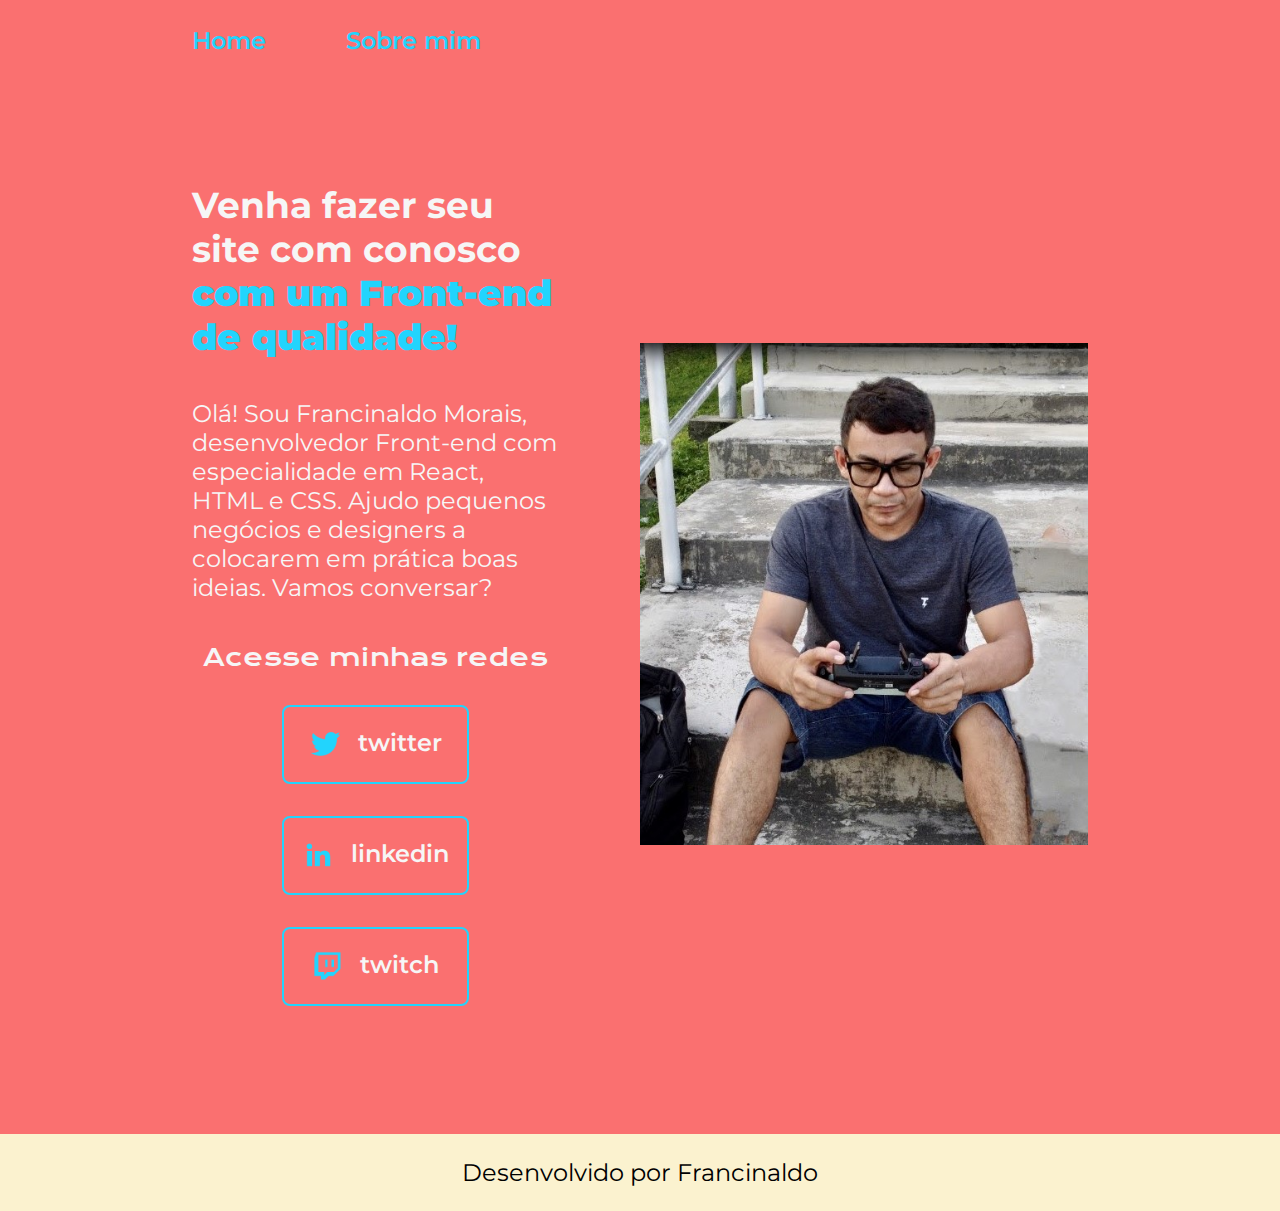
<file: Index.html>
<!DOCTYPE html>
<html lang="pt-br">
<head>
    <meta charset="UTF-8"> 
    <meta http-equiv="X-UA-Compatible" content="IE=edge">
    <meta name="viewport" content="width=device-width, initial-scale=1.0">
    <title>Portifolio</title>
    <link rel="stylesheet" href="./styles.css/style.css">
</head>
<body>
    <header class="cabecalho">
        <nav class="cabecalho__menu">
            <a class="cabecalho__menu__link" href="Index.html">Home</a>
            <a class="cabecalho__menu__link" href="about.html">Sobre mim</a>
        </nav>
    </header>
    <main class="apresentacao">
        <section class="apresentacao__conteudo">
            <h1 class="apresentacao__conteudo__titulo">Venha fazer seu site com conosco <strong class="titulo-destaque">com um Front-end de qualidade!</strong></h1>
            <p class="apresentacao__conteudo__texto">Olá! Sou Francinaldo Morais, desenvolvedor Front-end com especialidade em React, HTML e CSS. Ajudo pequenos negócios e designers a colocarem em prática boas ideias. Vamos conversar?</p>
            <div class="apresentacao__links">
                <h2 class="apresentacao__links__subtitulo"> Acesse minhas redes </h2>
                <a  class="apresentacao__links__navegacao" href="https://github.com/rafaballerini">
                    <img src="assets/twitter.png"> twitter
                </a>
                <a  class="apresentacao__links__navegacao" href="https://linkedin.com/in/rafaellaballerini">
                    <img src="assets/linkedin.png"> linkedin
                </a>
                <a  class="apresentacao__links__navegacao" href="https://twitch.tv/guilimadev">
                    <img src="assets/twitch.png"> twitch
                </a>
            </div>
        </section>
        <img class="apresentacao__imagem" src="assets/Francinaldo.jpg" alt="Francinaldo">
    </main>
    <footer class="rodape">Desenvolvido por Francinaldo</footer>
</body>
</html>
</file>
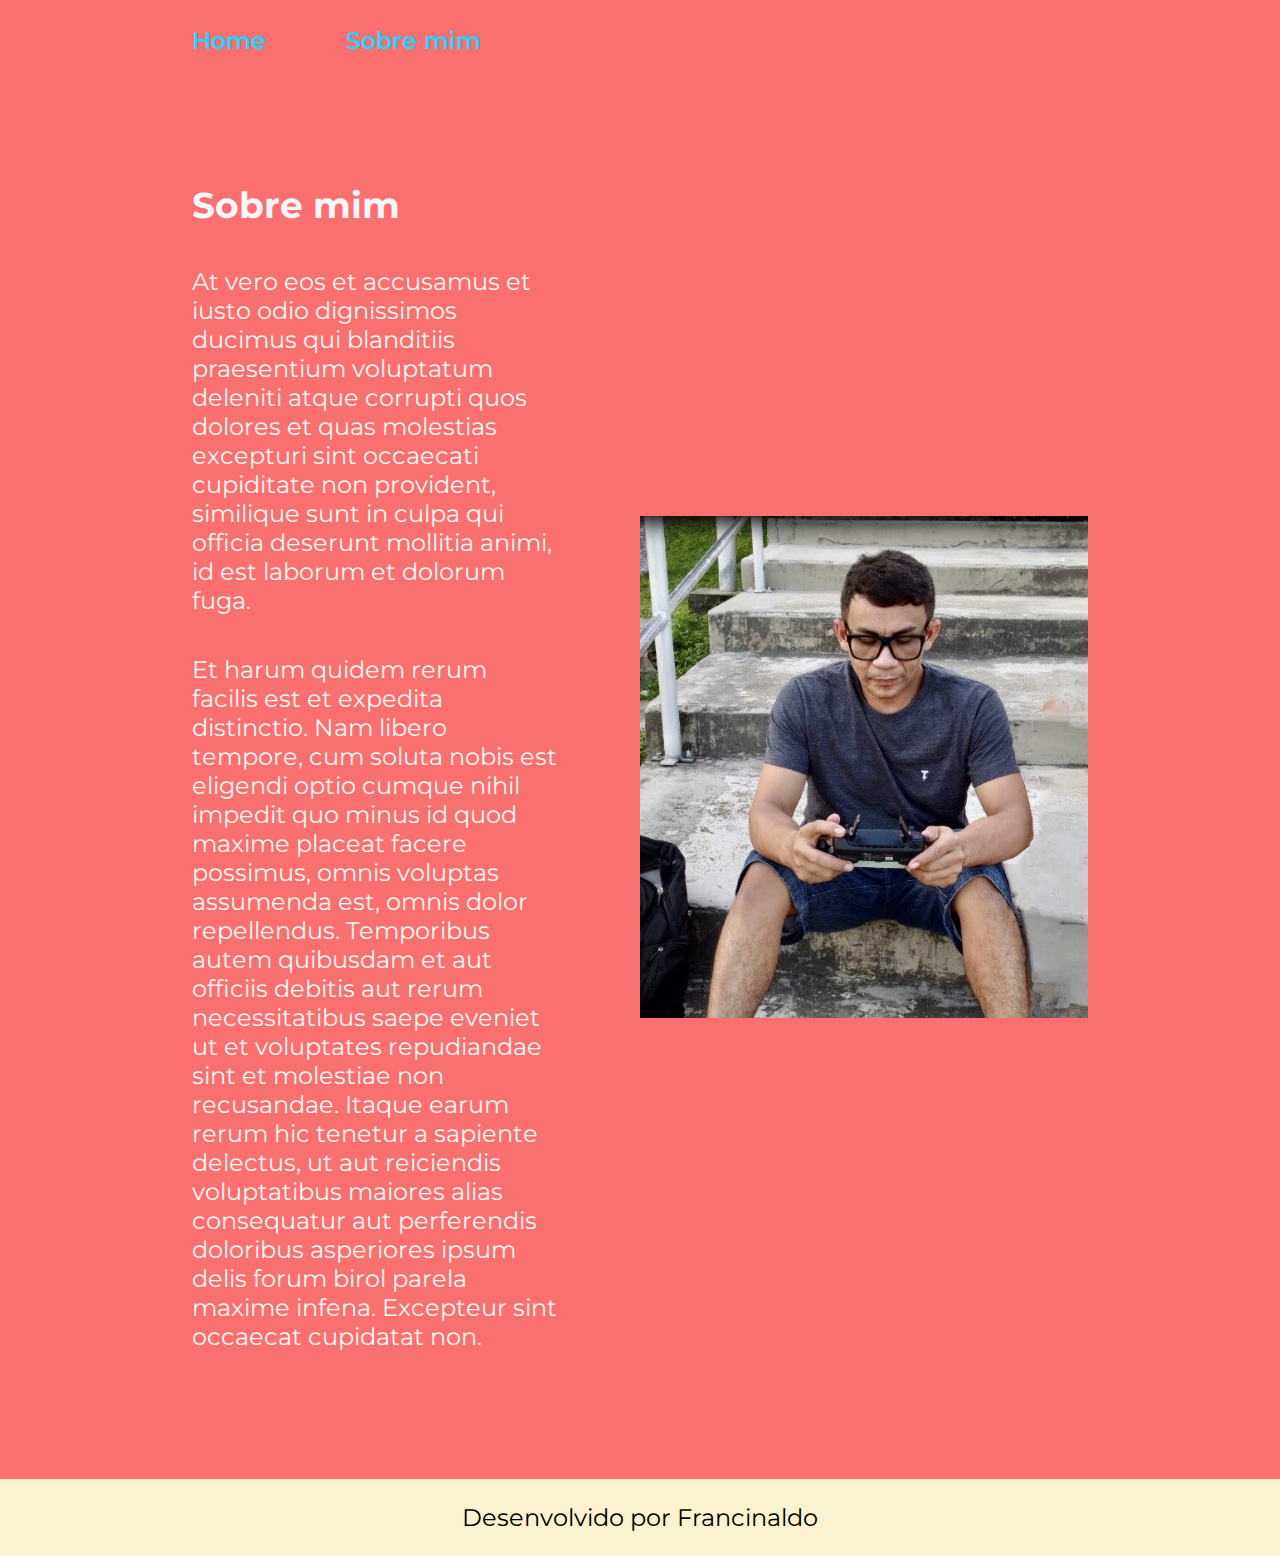
<file: about.html>
<!DOCTYPE html>
<html lang="pt-br">
<head>
    <meta charset="UTF-8">
    <meta name="viewport" content="width=device-width, initial-scale=1.0">
    <title>Sobre mim</title>
    <link rel="stylesheet" href="styles.css/style.css">
</head>
<body>
    <header class="cabecalho">
        <nav class="cabecalho__menu">
            <a class="cabecalho__menu__link" href="Index.html">Home</a>
            <a class="cabecalho__menu__link" href="about.html">Sobre mim</a>
        </nav>
    </header>
    <main class="apresentacao">
        <section class="apresentacao__conteudo">
            <h1 class="apresentacao__conteudo__titulo">Sobre mim</h1>
            <p class="apresentacao__conteudo__texto">At vero eos et accusamus et iusto odio dignissimos ducimus qui blanditiis praesentium voluptatum deleniti atque corrupti quos dolores et quas molestias excepturi sint occaecati cupiditate non provident, similique sunt in culpa qui officia deserunt mollitia animi, id est laborum et dolorum fuga.</p>
            <p class="apresentacao__conteudo__texto">Et harum quidem rerum facilis est et expedita distinctio. Nam libero tempore, cum soluta nobis est eligendi optio cumque nihil impedit quo minus id quod maxime placeat facere possimus, omnis voluptas assumenda est, omnis dolor repellendus. Temporibus autem quibusdam et aut officiis debitis aut rerum necessitatibus saepe eveniet ut et voluptates repudiandae sint et molestiae non recusandae. Itaque earum rerum hic tenetur a sapiente delectus, ut aut reiciendis voluptatibus maiores alias consequatur aut perferendis doloribus asperiores ipsum delis forum birol parela maxime infena. Excepteur sint occaecat cupidatat non.</p>
        </section>
        <img class="apresentacao__imagem" src="assets/Francinaldo.jpg">
    </main>
    <footer class="rodape">Desenvolvido por Francinaldo</footer>
</body>
</html>
</file>
<file: styles.css/style.css>
@import url('https://fonts.googleapis.com/css2?family=Krona+One&family=Montserrat&display=swap');


*{
    margin: 0;
    padding: 0;
}

*{
    margin: 0;
    padding: 0;
}
body{
    box-sizing: border-box;
    background-color: #FA7070;
    color: #F6F6F6;
}

.cabecalho {
    padding: 2% 0% 0% 15%;
}

.cabecalho__menu {
    display: flex;
    gap: 80px;
}

.cabecalho__menu__link {
    font-family: 'Montserrat', sans-serif;
    font-size: 1.5rem;
    font-weight: 600;
    color: #22D4FD;
    text-decoration: none;
}

.apresentacao{
    margin: 10% 15%;
    display: flex;
    align-items: center;
    justify-content: space-between;
    gap: 82px;
}

.apresentacao__conteudo{
    width: 50%;
    display: flex;
    flex-direction: column;
    gap: 40px;
}

.apresentacao__conteudo__titulo{
font-size: 2.25rem;
font-family: 'Krona One', sans-serif;
font-family: 'Montserrat', sans-serif;
}

.titulo-destaque{
    color: #22D4FD;
}

    .apresentacao__conteudo__texto{
        font-size: 1.5rem;
        font-family: 'Montserrat', sans-serif;
}

.apresentacao__links{
    display: flex;
    flex-direction: column;
    justify-content: space-between;
    align-items: center;
    gap: 32px;
}
.apresentacao__links__subtitulo{
    font-family:'Krona One', sans-serif;
    font-weight: 400;
    font-size: 1.5rem;

}

.apresentacao__links__navegacao {
    display: flex;
    justify-content: center;
    gap: 16px;
    border: 2px solid #22D4FD;
    width: 50%;
    text-align: center;
    border-radius: 8px;
    font-size: 24px;
    font-weight: 600;
    padding: 21.5px 0;
    text-decoration: none;
    color: #F6F6F6;
    font-family: 'Montserrat', sans-serif;
}

.apresentacao__links__link:hover {
    background-color: #272727;
}

.apresentacao__imagem {
    width: 50%;

}

.rodape {
    padding: 24px;
    color: #000000;
    background-color: #FBF2CF;
    text-align: center;
    font-family: 'Montserrat', sans-serif;
    font-size: 1.5rem;
    font-weight: 400;
}

@media (max-width: 1200px) {

        .apresentacao {
            flex-direction: column-reverse;
            padding: 5%;
        }
    
        .apresentacao__conteudo {
            width: auto;
        }
    }
</file>
